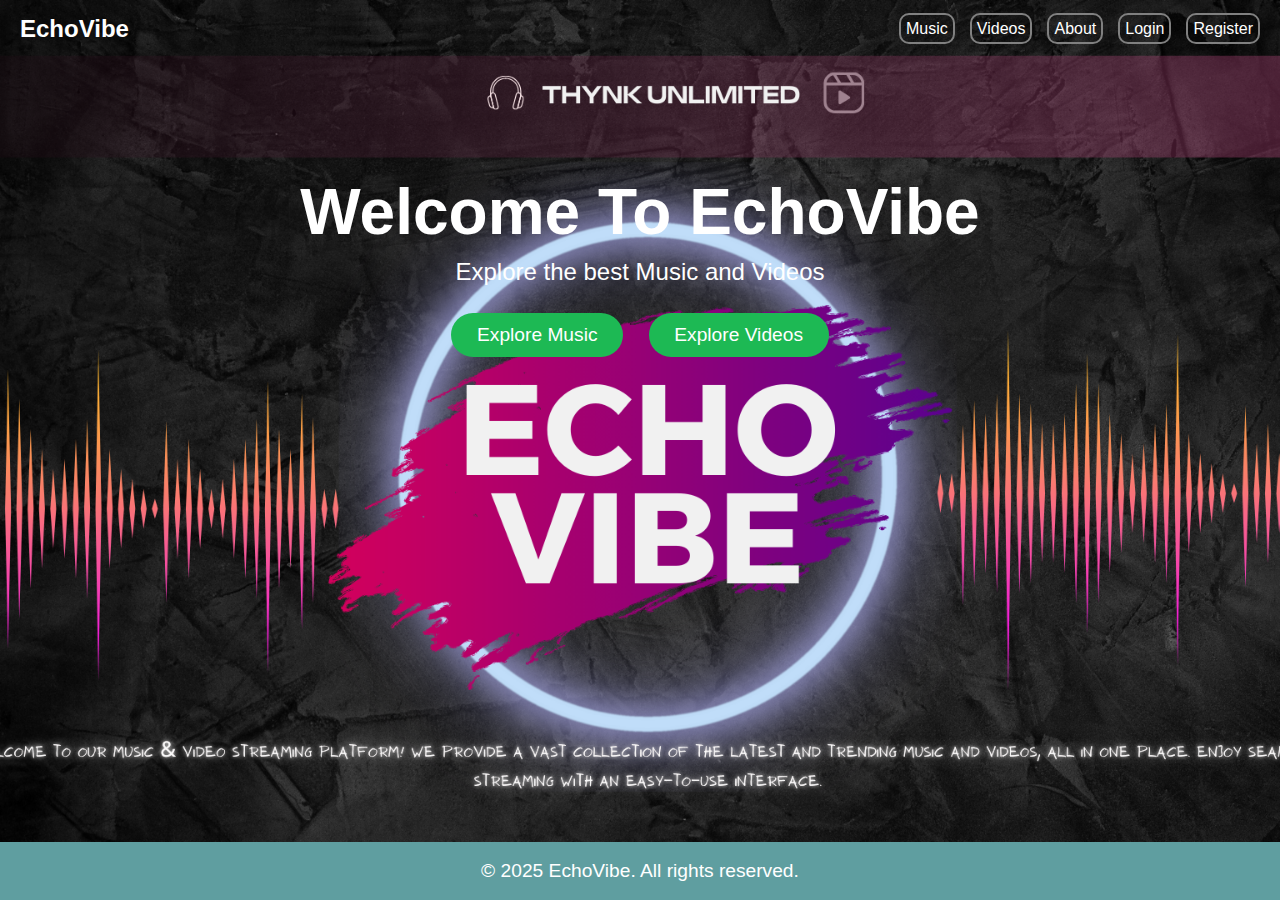
<file: index.html>
<!DOCTYPE html>
<html lang="en">

<head>
    <meta charset="UTF-8">
    <meta name="viewport" content="width=device-width, initial-scale=1.0">
    <title>EchoVibe</title>
    <link rel="stylesheet" href="styles.css">
    <script src="script.js" defer></script>
</head>

<body>
    <header>
        
        <div class="logo">EchoVibe</div>
        <nav class="nav-links" id="nav-links">
            <ul>
                <li><a href="music.html">Music</a></li>
                <li><a href="videos.html">Videos</a></li>
                <li><a href="About.html">About</a></li>
                <li><a href="login.html">Login</a></li>
                <li><a href="register.html">Register</a></li>
            </ul>
        </nav>
        <div class="menu-icon" id="menu-icon">
            <span class="bar"></span>
            <span class="bar"></span>
            <span class="bar"></span>
        </div>
    </header>

    <section id="hero" class="hero">
        <div class="hero-content">
            <h1 >Welcome To EchoVibe</h1>
            <p>Explore the best Music and Videos</p>
            
            <div class="cta-buttons">
                <a href="music.html" class="btn">Explore Music</a>
                <a href="videos.html" class="btn">Explore Videos</a>
            </div>
        </div>
    </section>

    <footer>
        <p>&copy; 2025 EchoVibe. All rights reserved.</p>
    </footer>
</body>

</html>
</file>
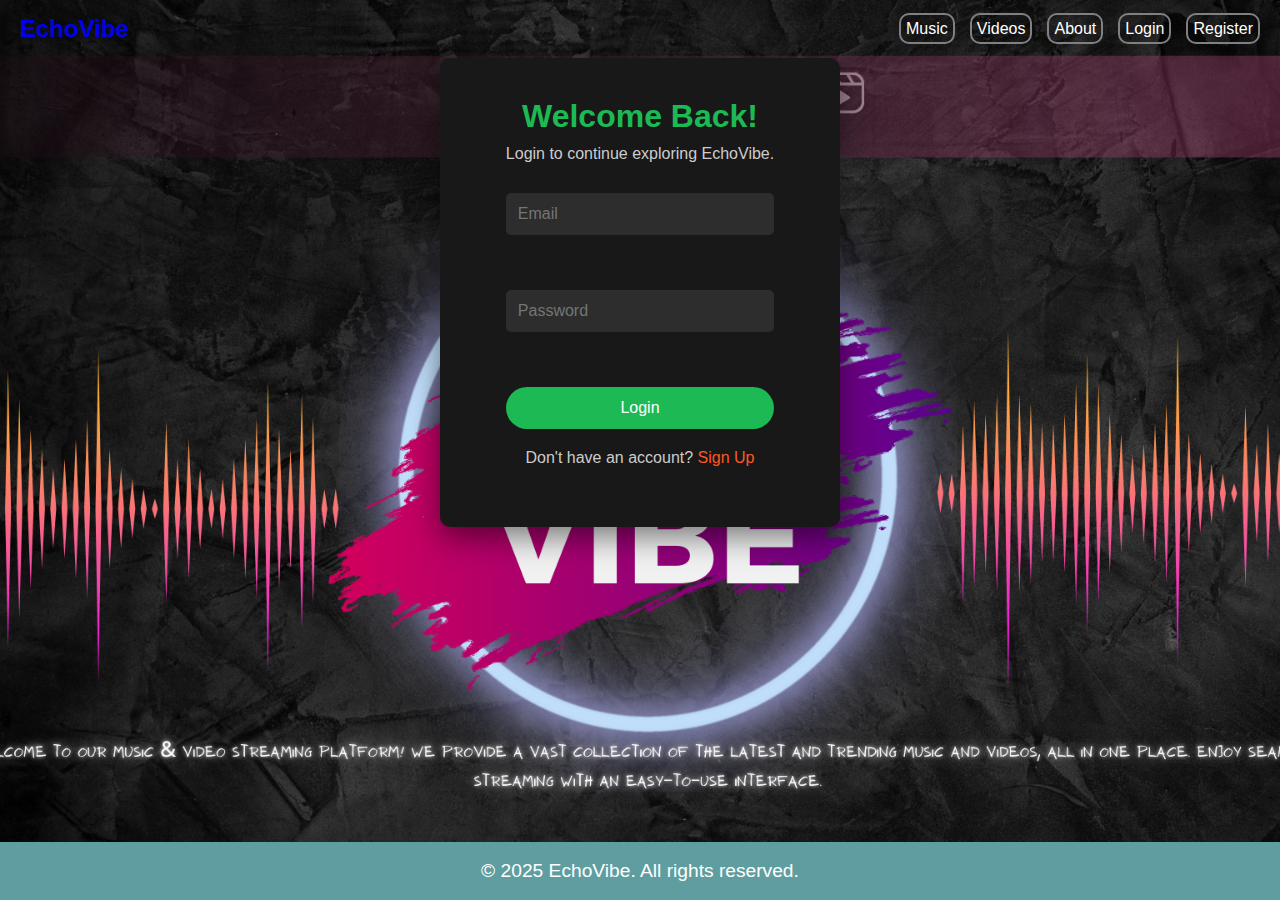
<file: login.html>
<!DOCTYPE html>
<html lang="en">
<head>
    <meta charset="UTF-8">
    <meta name="viewport" content="width=device-width, initial-scale=1.0">
    <title>Login - EchoVibe</title>
    <link rel="stylesheet" href="styles.css">
</head>
<body>
      <header>
            <div class="logo">
                  <a href="index.html" style="text-decoration: none; ">EchoVibe</a></div>
            <nav class="nav-links" id="nav-links">
                <ul>
                    <li><a href="music.html">Music</a></li>
                    <li><a href="videos.html">Videos</a></li>
                    <li><a href="#about">About</a></li>
                    <li><a href="login.html">Login</a></li>
                    <li><a href="register.html">Register</a></li>
                </ul>
            </nav>
            <div class="menu-icon" id="menu-icon">
                <span class="bar"></span>
                <span class="bar"></span>
                <span class="bar"></span>
            </div>
        </header>
    <!-- Login Section -->
    <section class="login-section">
        <div class="login-container">
            <h2>Welcome Back!</h2>
            <p>Login to continue exploring EchoVibe.</p>
            <form id="login-form" class="login-form">
                <div class="form-group">
                    <input type="email" id="email" name="email" placeholder="Email" required>
                </div>
                <div class="form-group">
                    <input type="password" id="password" name="password" placeholder="Password" required>
                </div>
                <button type="submit" class="btn">Login</button>
            </form>
            <div class="signup-link">
                <p>Don't have an account? <a href="register.html">Sign Up</a></p>
            </div>
        </div>
    </section>
    

    <script src="script.js"></script>
</body>
<footer>
      <p>&copy; 2025 EchoVibe. All rights reserved.</p>
  </footer>
</html>
</file>
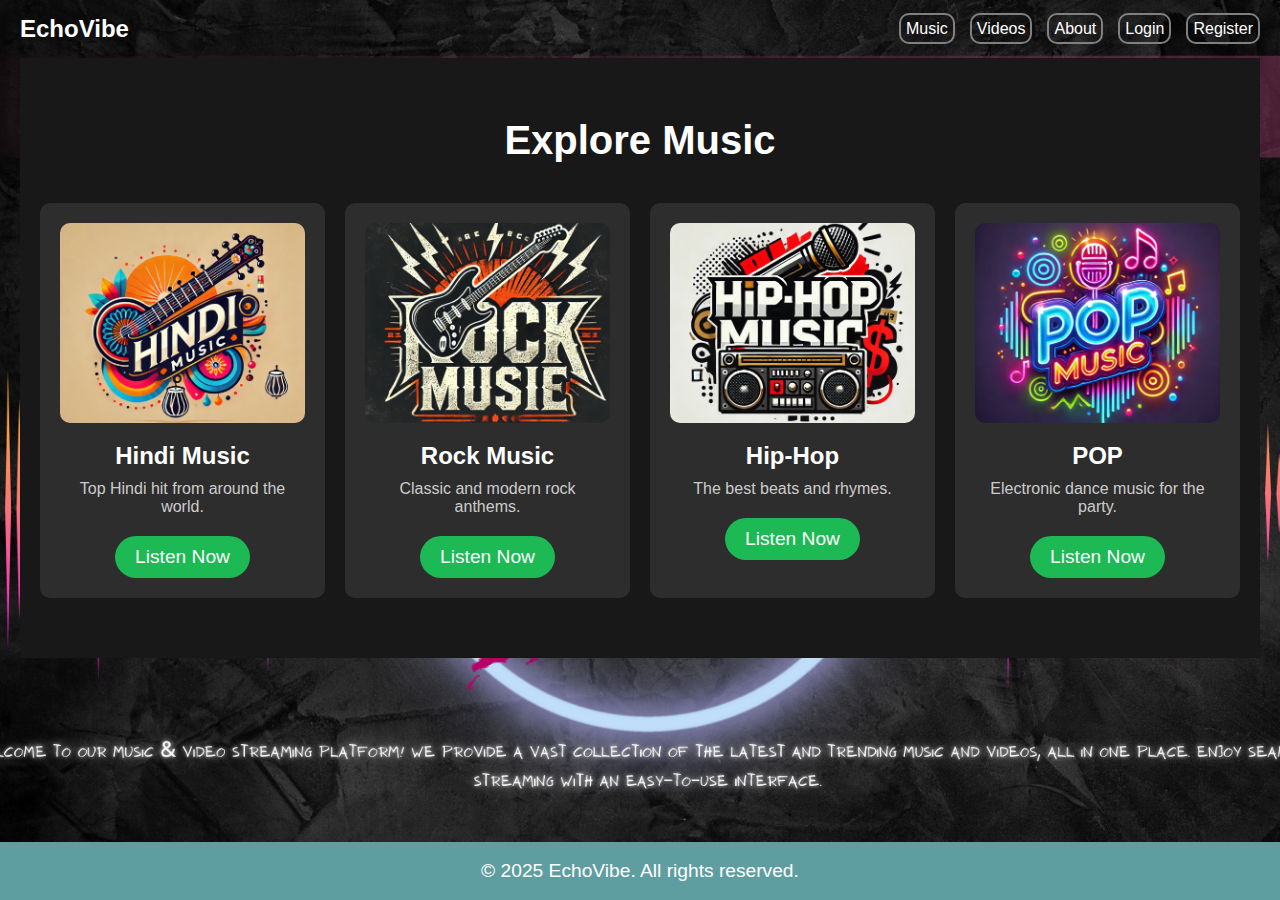
<file: music.html>
<!DOCTYPE html>
<html lang="en">
<head>
    <meta charset="UTF-8">
    <meta name="viewport" content="width=device-width, initial-scale=1.0">
    <title>Music - EchoVibe</title>
    <link rel="stylesheet" href="styles.css">
</head>
<body>
    <header>
        
        <div class="logo">EchoVibe</div>
        <nav class="nav-links" id="nav-links">
            <ul>
                <li><a href="music.html">Music</a></li>
                <li><a href="videos.html">Videos</a></li>
                <li><a href="About.html">About</a></li>
                <li><a href="login.html">Login</a></li>
                <li><a href="register.html">Register</a></li>
            </ul>
        </nav>
        <div class="menu-icon" id="menu-icon">
            <span class="bar"></span>
            <span class="bar"></span>
            <span class="bar"></span>
        </div>
    </header>
    <!-- Music Section -->
<section id="music" class="music-section">
      <h2>Explore Music</h2>
      <div class="music-grid">
          <div class="music-card">
              <img src="hindi.jpeg" alt="Pop Music">
              <h3>Hindi Music</h3>
              <p>Top Hindi hit from around the world.</p>
              <a href="indian.mp3" class="btn">Listen Now</a>
          </div>
          <div class="music-card">
              <img src="rock.jpeg" alt="Rock Music">
              <h3>Rock Music</h3>
              <p>Classic and modern rock anthems.</p>
              <a href="rock.mp3" class="btn">Listen Now</a>
          </div>
          <div class="music-card">
              <img src="hiphop.jpeg" alt="Hip-Hop">
              <h3>Hip-Hop</h3>
              <p>The best beats and rhymes.</p>
              <a href="hiphop.mp3" class="btn">Listen Now</a>
          </div>
          <div class="music-card">
              <img src="pop.jpeg" alt="EDM">
              <h3>POP</h3>
              <p>Electronic dance music for the party.</p>
              <a href="pop.mp3" class="btn">Listen Now</a>
          </div>
      </div>
  </section>
</body>
<footer>
      <p>&copy; 2025 EchoVibe. All rights reserved.</p>
  </footer>
</html>
</file>
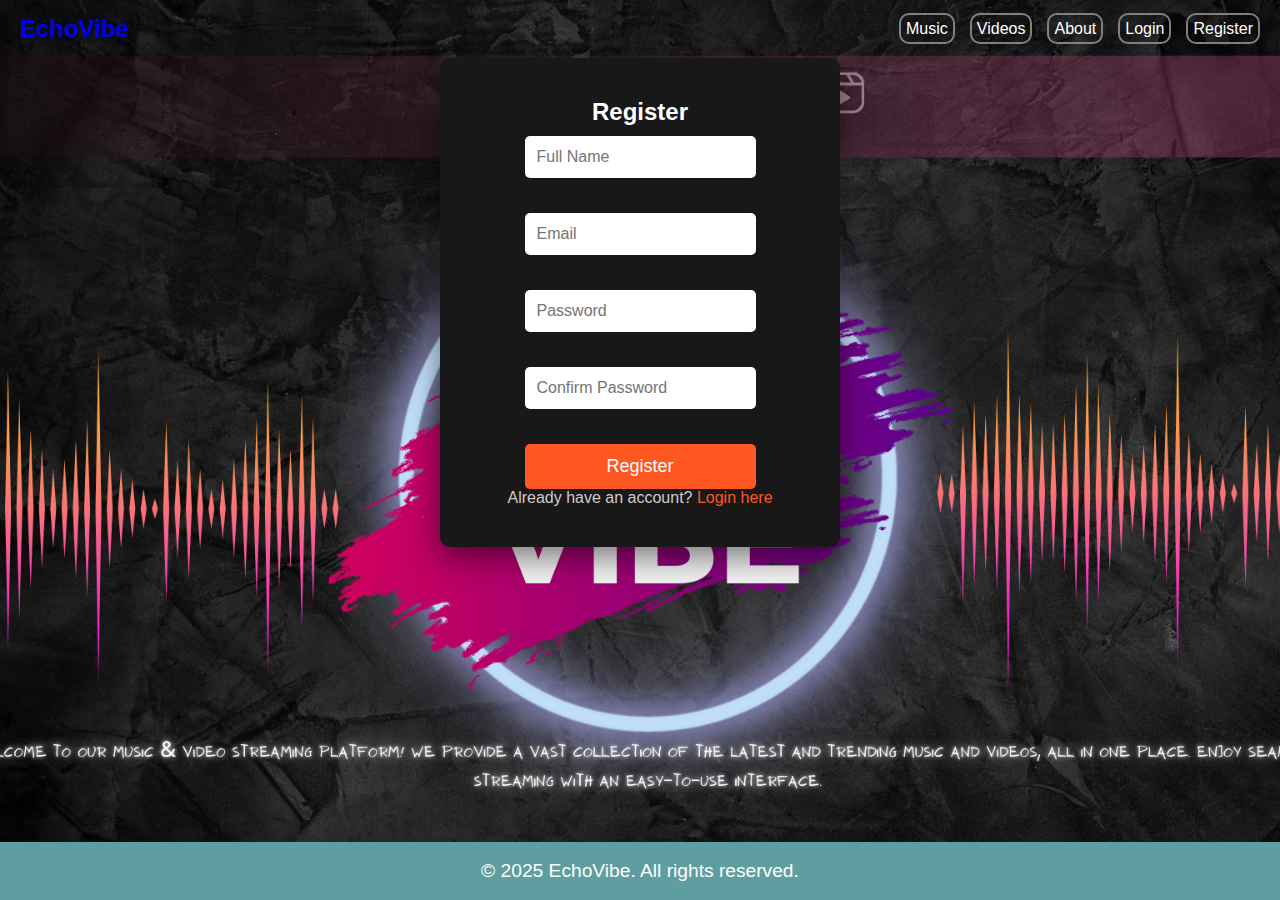
<file: register.html>
<!DOCTYPE html>
<html lang="en">
<head>
    <meta charset="UTF-8">
    <meta name="viewport" content="width=device-width, initial-scale=1.0">
    <title>Register</title>
    <link rel="stylesheet" href="styles.css">
</head>
<body>
      <header>
            <div class="logo">
                  <a href="index.html" style="text-decoration: none; ">EchoVibe</a></div>
            <nav class="nav-links" id="nav-links">
                <ul>
                    <li><a href="music.html">Music</a></li>
                    <li><a href="videos.html">Videos</a></li>
                    <li><a href="#about">About</a></li>
                    <li><a href="login.html">Login</a></li>
                    <li><a href="register.html">Register</a></li>
                </ul>
            </nav>
            <div class="menu-icon" id="menu-icon">
                <span class="bar"></span>
                <span class="bar"></span>
                <span class="bar"></span>
            </div>
        </header>
    <div class="register-section">
        <h2>Register</h2>
        <form>
            <input type="text" placeholder="Full Name" required>
            <input type="email" placeholder="Email" required>
            <input type="password" placeholder="Password" required>
            <input type="password" placeholder="Confirm Password" required>
            <button type="submit">Register</button>
        </form>
        <p>Already have an account? <a href="login.html">Login here</a></p>
    </div>
    
</body>
<footer>
      <p>&copy; 2025 EchoVibe. All rights reserved.</p>
  </footer>
</html>
</file>
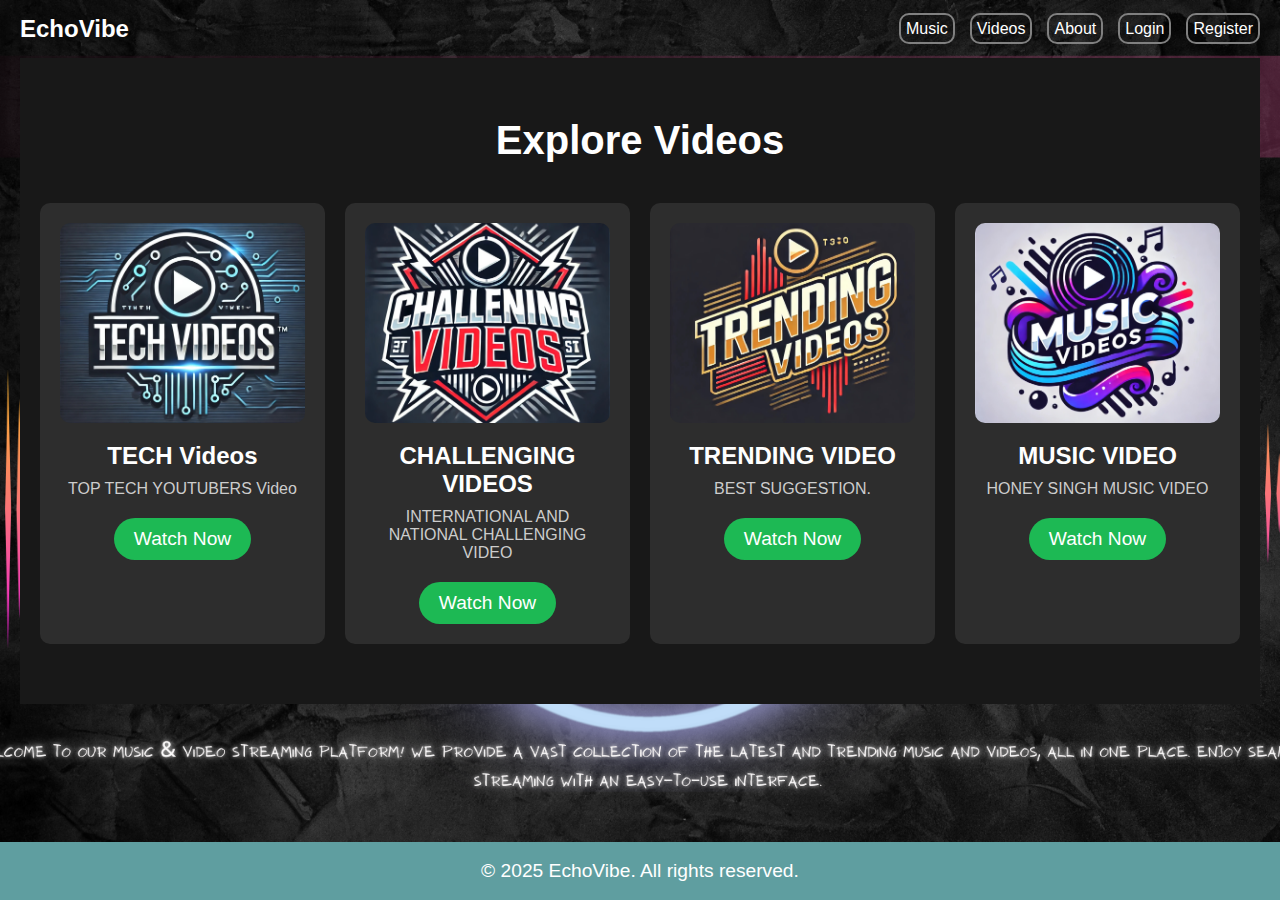
<file: videos.html>
<!DOCTYPE html>
<html lang="en">
<head>
    <meta charset="UTF-8">
    <meta name="viewport" content="width=device-width, initial-scale=1.0">
    <title>Videos - EchoVibe</title>
    <link rel="stylesheet" href="styles.css">
</head>
<body>
    <header>
        
        <div class="logo">EchoVibe</div>
        <nav class="nav-links" id="nav-links">
            <ul>
                <li><a href="music.html">Music</a></li>
                <li><a href="videos.html">Videos</a></li>
                <li><a href="About.html">About</a></li>
                <li><a href="login.html">Login</a></li>
                <li><a href="register.html">Register</a></li>
            </ul>
        </nav>
        <div class="menu-icon" id="menu-icon">
            <span class="bar"></span>
            <span class="bar"></span>
            <span class="bar"></span>
        </div>
    </header>
    <!-- Video Section -->
<section id="videos" class="video-section">
      <h2>Explore Videos</h2>
      <div class="video-grid">
          <div class="video-card">
              <img src="tech.jpeg" alt="Pop Videos">
              <h3>TECH Videos</h3>
              <p>TOP TECH YOUTUBERS Video</p>
              <a href="Ameca Humanoid Robot AI Platform - Engineered Arts (720p, h264).mp4" class="btn" >Watch Now</a>
          </div>
          <div class="video-card">
              <img src="chlng.jpeg" alt="Rock Videos">
              <h3>CHALLENGING VIDEOS</h3>
              <p>INTERNATIONAL AND NATIONAL CHALLENGING VIDEO</p>
              <a href="Challeng.mp4" class="btn" >Watch Now</a>
          </div>
          <div class="video-card">
              <img src="trnd.jpeg" alt="Hip-Hop Videos">
              <h3>TRENDING VIDEO</h3>
              <p>BEST SUGGESTION.</p>
              <a href="Trending.mp4" class="btn" >Watch Now</a>
          </div>
          <div class="video-card">
              <img src="music.jpeg" alt="EDM Videos">
              <h3>MUSIC VIDEO</h3>
              <p>HONEY SINGH MUSIC VIDEO</p>
              <a href="Music.mp4" class="btn" >Watch Now</a>
          </div>
      </div>
  </section>
</body>
<footer>
      <p>&copy; 2025 EchoVibe. All rights reserved.</p>
  </footer>
</html>
</file>
<file: styles.css>
/* Reset some default styles */
* {
      margin: 0;
      padding: 0;
      box-sizing: border-box;
  }
  h1{
    color:white;
  }
  /* General Styles */
  body {
      font-family: Arial, sans-serif;
      background-color: #121212;
      color: #fff;
      display: flex;
      flex-direction: column;
      min-height: 100vh; /* Ensure the body takes at least the full viewport height */
    background-image: url('BG1.png'); /* Replace with your image file */
    background-size: cover; /* Ensures the image covers the whole screen */
    background-position: center; /* Centers the image */
    background-attachment: fixed; /* Keeps the image fixed while scrolling */
    background-repeat: no-repeat;
  }
 
  
  /* Header */
  header {
      display: flex;
      justify-content: space-between;
      align-items: center;
      padding: 15px 20px;
      /* background-color: #1db954; */
      position:relative;
      top: 0;
      left: 0;
      right: 0;
      width: 100%;
      z-index: 1000;
  }
  
  .logo {
      font-size: 24px;
      font-weight: bold;
  }
  
  .nav-links ul {
      list-style: none;
      display: flex;
      align-items: center;
      gap: 15px;
     
      margin: 0;
      padding: 0;
  }
  
  .nav-links ul li a {
      text-decoration: none;
      color: white;
      padding: 5px;
      transition: color 0.3s ease;
      border: 2px solid gray;
      /* background-color: #1db954; */
      border-radius: 10px;
      margin: 50p;
  }
  
  .nav-links ul li a:hover {
      color: #000;
      border: 2px solid;
      box-shadow: 2px 2px 5px black;
  }
  
  /* Music Section */
.music-section {
      padding: 60px 20px;
      background-color: #181818;
      text-align: center;
      animation: fadeIn 1.5s ease;
  }
  
  .music-section h2 {
      font-size: 2.5rem;
      margin-bottom: 40px;
      color: #fff;
  }
  
  .music-grid {
      display: grid;
      grid-template-columns: repeat(auto-fit, minmax(250px, 1fr));
      gap: 20px;
      max-width: 1200px;
      margin: 0 auto;
  }
  
  .music-card {
      background-color: #2d2d2d;
      border-radius: 10px;
      overflow: hidden;
      transition: transform 0.3s ease, box-shadow 0.3s ease;
      text-align: center;
      padding: 20px;
  }
  
  .music-card img {
      width: 100%;
      height: 200px;
      object-fit: cover;
      border-radius: 10px;
  }
  
  .music-card h3 {
      font-size: 1.5rem;
      margin: 15px 0 10px;
      color: #fff;
  }
  
  .music-card p {
      font-size: 1rem;
      color: #ccc;
      margin-bottom: 20px;
  }
  
  .music-card .btn {
      display: inline-block;
      padding: 10px 20px;
      /* background-color: #1db954; */
      color: white;
      text-decoration: none;
      border-radius: 25px;
      transition: background 0.3s;
  }
  
  .music-card .btn:hover {
      background-color: #17a748;
  }
  
  .music-card:hover {
      transform: translateY(-10px);
      box-shadow: 0 10px 20px rgba(0, 0, 0, 0.3);
  }


/* Video Section */
.video-section {
      padding: 60px 20px;
      background-color: #181818;
      text-align: center;
      animation: fadeIn 1.5s ease;
  }
  
  .video-section h2 {
      font-size: 2.5rem;
      margin-bottom: 40px;
      color: #fff;
  }
  
  .video-grid {
      display: grid;
      grid-template-columns: repeat(auto-fit, minmax(250px, 1fr));
      gap: 20px;
      max-width: 1200px;
      margin: 0 auto;
  }
  
  .video-card {
      background-color: #2d2d2d;
      border-radius: 10px;
      overflow: hidden;
      transition: transform 0.3s ease, box-shadow 0.3s ease;
      text-align: center;
      padding: 20px;
  }
  
  .video-card img {
      width: 100%;
      height: 200px;
      object-fit: cover;
      border-radius: 10px;
  }
  
  .video-card h3 {
      font-size: 1.5rem;
      margin: 15px 0 10px;
      color: #fff;
  }
  
  .video-card p {
      font-size: 1rem;
      color: #ccc;
      margin-bottom: 20px;
  }
  
  .video-card .btn {
      display: inline-block;
      padding: 10px 20px;
      background-color: #1db954;
      color: white;
      text-decoration: none;
      border-radius: 25px;
      transition: background 0.3s;
      
  }
  
  .video-card .btn:hover {
      background-color: #17a748;
  }
  
  .video-card:hover {
      transform: translateY(-10px);
      box-shadow: 0 10px 20px rgba(0, 0, 0, 0.3);
  }
  
  /* Responsive Styles */
  @media (max-width: 768px) {
    body {
        background-image: url('BG2.png');
      }
      .video-grid {
          grid-template-columns: repeat(auto-fit, minmax(200px, 1fr));
      }
  
      .video-card img {
          height: 150px;
      }
  }


  
  /* Responsive Styles */
  @media (max-width: 768px) {
    body {
        background-image: url('BG2.png');
      }
      .music-grid {

          grid-template-columns: repeat(auto-fit, minmax(200px, 1fr));
      }
  
      .music-card img {
          height: 150px;
      }
  }
  header {
    display: flex;
    justify-content: space-between;
    align-items: center;
    padding: 15px 20px;
    /* background-color: #1db954; */
    position:relative;
    top: 0;
    left: 0;
    right: 0;
    width: 100%;
    z-index: 1000;
}

  .menu-icon {
      display: none;
      cursor: pointer;
      flex-direction: column;
      gap: 5px;
  }
  
  .menu-icon .bar {
      width: 25px;
      height: 3px;
      background: white;
  }
  
  /* Hero Section */
.hero {
      margin-top: 5vh;
      width: 100%;
      padding: 8vh 5vw;
      text-align: center;
      /* background-color: #1db954; */
      color: #fff;
      animation: fadeIn 1.5s ease;
      flex: 1;
  }
  
  .hero h1 {
      font-size: clamp(2rem, 5vw, 4rem);
      margin-bottom: 1vh;
  }
  
  .hero p {
      font-size: clamp(1rem, 2.5vw, 1.5rem);
      margin-bottom: 3vh;
  }
  
  .search-box {
      display: flex;
      justify-content: center;
      gap: 1vw;
      margin-top: 2vh;
      flex-wrap: wrap;
  }
  
  #search {
      padding: 1.2vh;
      width: 50vw;
      max-width: 400px;
      border: none;
      border-radius: 25px;
      font-size: 1rem;
      outline: none;
      transition: 0.3s;
  }
  
  #search:focus {
      background-color: #2e2e2e;
      color: antiquewhite;
  }
  
  button {
      padding: 1.2vh 2vw;
      background-color: #1db954;
      color: white;
      border: 2px solid;
      border-radius: 25px;
      cursor: pointer;
      transition: 0.3s;
      font-size: clamp(1rem, 2vw, 1.2rem);
  }
  
  button:hover {
      background-color: #17a748;
  }
  
  .cta-buttons {
      display: flex;
      justify-content: center;
      gap: 2vw;
      margin-top: 3vh;
      flex-wrap: wrap;
  }
  
  .btn {
      padding: 1.2vh 2vw;
      background-color: #1db954;
      color: white;
      text-decoration: none;
      border-radius: 25px;
      transition: background 0.3s;
      font-size: clamp(1rem, 2vw, 1.2rem);
  }
  
  .btn:hover {
      background-color: #17a748;
  }
  
  /* Footer */
  footer {
      text-align: center;
      padding: 2vh;
      background-color: cadetblue;
      width: 100%;
      margin-top: auto;
      font-size: clamp(1rem, 2vw, 1.2rem);
  }
  
  /* Animation */
  @keyframes fadeIn {
      from {
          opacity: 0;
      }
      to {
          opacity: 1;
      }
  }
  
  /* Responsive Styles */
  @media (max-width: 750px) {

      .nav-links {
          display: none;
          flex-direction: column;
          position: absolute;
          align-items: flex-end;
          top: 60px;
          right: 2px;
          padding: initial;
          border-radius: 10px;
      }
  
      .nav-links.active {
          display: flex;
          flex-direction: column;
          align-items: flex-end;
      }
  
      .menu-icon {
          display: flex;
          flex-direction: column;
      }
  
      .search-box {
          flex-direction: column;
          align-items: center;
      }
  
      #search {
          width: 80vw;
      }
  
      .cta-buttons {
          flex-direction: column;
          gap: 2vh;
      }
  }
  
  /* Center the login section */
body {
      display: flex;
      justify-content: center;
      align-items: center;
      height: 100vh;
      background-color: #121212;
      margin: 0;
  }
  
  /* Login section styling */
  .login-section {
      background-color: #181818;
      padding: 40px;
      border-radius: 10px;
      box-shadow: 0 10px 30px rgba(0, 0, 0, 0.5);
      width: 100%;
      max-width: 400px;
      text-align: center;
      animation: fadeIn 1s ease-in-out;
      display: flex;
      flex-direction: column;
      justify-content: center;
      align-items: center;
      position: relative;
  }
  
  /* Slide-in animation for mobile */
  @media (max-width: 768px) {
      .login-section {
          animation: slideIn 0.8s ease-in-out;
          width: 90%;
      }
  }
  
  @keyframes fadeIn {
      from {
          opacity: 0;
      }
      to {
          opacity: 1;
      }
  }
  
  @keyframes slideIn {
      from {
          transform: translateY(50px);
          opacity: 0;
      }
      to {
          transform: translateY(0);
          opacity: 1;
      }
  }
  
  
  .login-section h2 {
      font-size: 2rem;
      margin-bottom: 10px;
      color: #1db954;
  }
  
  .login-section p {
      font-size: 1rem;
      color: #ccc;
      margin-bottom: 20px;
  }
  
  .login-form .form-group {
      margin-bottom: 20px;
      text-align: left;
  }
  
  .login-form input {
      width: 100%;
      padding: 12px;
      border: 1px solid #444;
      border-radius: 25px;
      background-color: #2d2d2d;
      color: #fff;
      font-size: 1rem;
      outline: none;
      transition: border-color 0.3s ease, box-shadow 0.3s ease;
  }
  
  .login-form input:focus {
      border-color: #1db954;
      box-shadow: 0 0 10px rgba(29, 185, 84, 0.5);
  }
  
  .login-form .btn {
      width: 100%;
      padding: 12px;
      background-color: #1db954;
      color: white;
      border: none;
      border-radius: 25px;
      font-size: 1rem;
      cursor: pointer;
      transition: background-color 0.3s ease;
  }
  
  .login-form .btn:hover {
      background-color: #17a748;
  }
  
  .signup-link {
      margin-top: 20px;
      font-size: 0.9rem;
      color: #ccc;
  }
  
  .signup-link a {
      color: #1db954;
      text-decoration: none;
      transition: color 0.3s ease;
  }
  
  .signup-link a:hover {
      color: #17a748;
  }
  
  /* Animations */
  @keyframes fadeIn {
      from {
          opacity: 0;
          transform: translateY(-20px);
      }
      to {
          opacity: 1;
          transform: translateY(0);
      }
  }
  
  /* Responsive Styles */
  @media (max-width: 480px) {
      .login-section {
          padding: 20px;
      }
  
      .login-section h2 {
          font-size: 1.5rem;
      }
  
      .login-section p {
          font-size: 0.9rem;
      }
  }

/* Center the register section */
body {
      display: flex;
      justify-content: center;
      align-items: center;
      height: 100vh;
      background-color: #121212;
      margin: 0;
      font-family: Arial, sans-serif;
  }
  
  /* Register/Login section styling */
  .register-section, .login-section {
      background-color: #181818;
      padding: 40px;
      border-radius: 10px;
      box-shadow: 0 10px 30px rgba(0, 0, 0, 0.5);
      width: 100%;
      max-width: 400px;
      text-align: center;
      animation: fadeIn 1s ease-in-out;
      display: flex;
      flex-direction: column;
      justify-content: center;
      align-items: center;
      position: relative;
  }
  
  /* Input fields */
  .register-section input, .login-section input {
      width: 100%;
      padding: 12px;
      margin: 10px 0;
      border: none;
      border-radius: 5px;
      font-size: 16px;
  }
  
  /* Button */
  .register-section button, .login-section button {
      width: 100%;
      padding: 12px;
      margin-top: 10px;
      background-color: #ff5722;
      color: white;
      border: none;
      border-radius: 5px;
      font-size: 18px;
      cursor: pointer;
      transition: 0.3s ease-in-out;
  }
  
  .register-section button:hover, .login-section button:hover {
      background-color: #e64a19;
  }
  
  /* Link styling */
  .register-section p, .login-section p {
      color: #ccc;
  }
  
  .register-section a, .login-section a {
      color: #ff5722;
      text-decoration: none;
  }
  
  .register-section a:hover, .login-section a:hover {
      text-decoration: underline;
  }
  
  /* Responsive Adjustments */
  @media (max-width: 1024px) {
      .register-section, .login-section {
          max-width: 90%;
          padding: 35px;
      }
  
      .register-section input, .login-section input {
          font-size: 15px;
          padding: 10px;
      }
  
      .register-section button, .login-section button {
          font-size: 16px;
          padding: 10px;
      }
  }
  
  @media (max-width: 768px) {
      .register-section, .login-section {
          width: 95%;
          padding: 30px;
          animation: slideIn 0.8s ease-in-out;
      }
  
      .register-section input, .login-section input {
          font-size: 14px;
          padding: 8px;
      }
  
      .register-section button, .login-section button {
          font-size: 15px;
          padding: 10px;
      }
  }
  
  @media (max-width: 480px) {
      .register-section, .login-section {
          width: 90%;
          padding: 25px;
      }
  
      .register-section input, .login-section input {
          font-size: 14px;
          padding: 8px;
      }
  
      .register-section button, .login-section button {
          font-size: 14px;
          padding: 8px;
      }
  }
  
  /* Fade-in animation */
  @keyframes fadeIn {
      from {
          opacity: 0;
      }
      to {
          opacity: 1;
      }
  }
  
  /* Slide-in animation for mobile */
  @keyframes slideIn {
      from {
          transform: translateY(50px);
          opacity: 0;
      }
      to {
          transform: translateY(0);
          opacity: 1;
      }
  }
  
  @keyframes floatEffect {
    0% { transform: translateY(0px); }
    50% { transform: translateY(-10px); }
    100% { transform: translateY(0px); }
}

@keyframes fadeIn {
    0% { opacity: 0; transform: scale(0.9); }
    100% { opacity: 1; transform: scale(1); }
}

/* General Styles */
* {
    box-sizing: border-box;
    margin: 0;
    padding: 0;
    font-family: Arial, sans-serif;
}

body {
    display: flex;
    justify-content: center;
    align-items: center;
    min-height: 100vh;
    background-color: #f0f0f0;
}

.container {
    background: #fff;
    border-radius: 10px;
    box-shadow: 0 0 10px rgba(0, 0, 0, 0.1);
    padding: 20px;
    max-width: 500px;
    width: 100%;
}

/* Form Styles */
form {
    display: flex;
    flex-direction: column;
    gap: 15px;
}

label {
    font-weight: bold;
}

input, select, textarea {
    width: 100%;
    padding: 10px;
    border: 1px solid #ccc;
    border-radius: 5px;
    outline: none;
}

textarea {
    resize: vertical;
}

button {
    background: #007bff;
    color: #fff;
    border: none;
    padding: 10px;
    border-radius: 5px;
    cursor: pointer;
    transition: background 0.3s;
}

button:hover {
    background: #0056b3;
}

/* Music & Video Sections */
.music-section, .video-section {
    animation: fadeIn 1.5s ease-in-out, floatEffect 3s infinite ease-in-out;
}

.music-section:hover, .video-section:hover {
    transform: scale(1.05);
    transition: transform 0.3s ease-in-out;
}

/* Buttons */
.listen-btn {
    background: #fff;
    color: #ff758c;
    border: none;
    padding: 10px 18px;
    font-size: 16px;
    border-radius: 6px;
    cursor: pointer;
    font-weight: bold;
    transition: all 0.3s ease-in-out;
}

.listen-btn:hover {
    background: #ffdfdf;
}

/* Responsive Design */
@media (max-width: 768px) {
    .container {
        padding: 15px;
    }

    .menu-icon {
        display: flex;
        flex-direction: column;
    }

    .music-video-container {
        flex-direction: column;
        align-items: center;
    }

    .music-section, .video-section {
        width: 90%;
        padding: 20px;
        animation: slideIn 0.8s ease-in-out;
    }

    .music-section img, 
    .video-section img, 
    .music-section .category, 
    .video-section .category {
        display: none;
    }
}

@media (max-width: 480px) {
    .music-section, .video-section {
        width: 85%;
        padding: 15px;
    }
}

/* Animations */
@keyframes fadeIn {
    0% { opacity: 0; transform: scale(0.9); }
    100% { opacity: 1; transform: scale(1); }
}

@keyframes floatEffect {
    0% { transform: translateY(0px); }
    50% { transform: translateY(-8px); }
    100% { transform: translateY(0px); }
}

@keyframes slideIn {
    from {
        transform: translateY(40px);
        opacity: 0;
    }
    to {
        transform: translateY(0);
        opacity: 1;
    }
}
</file>
